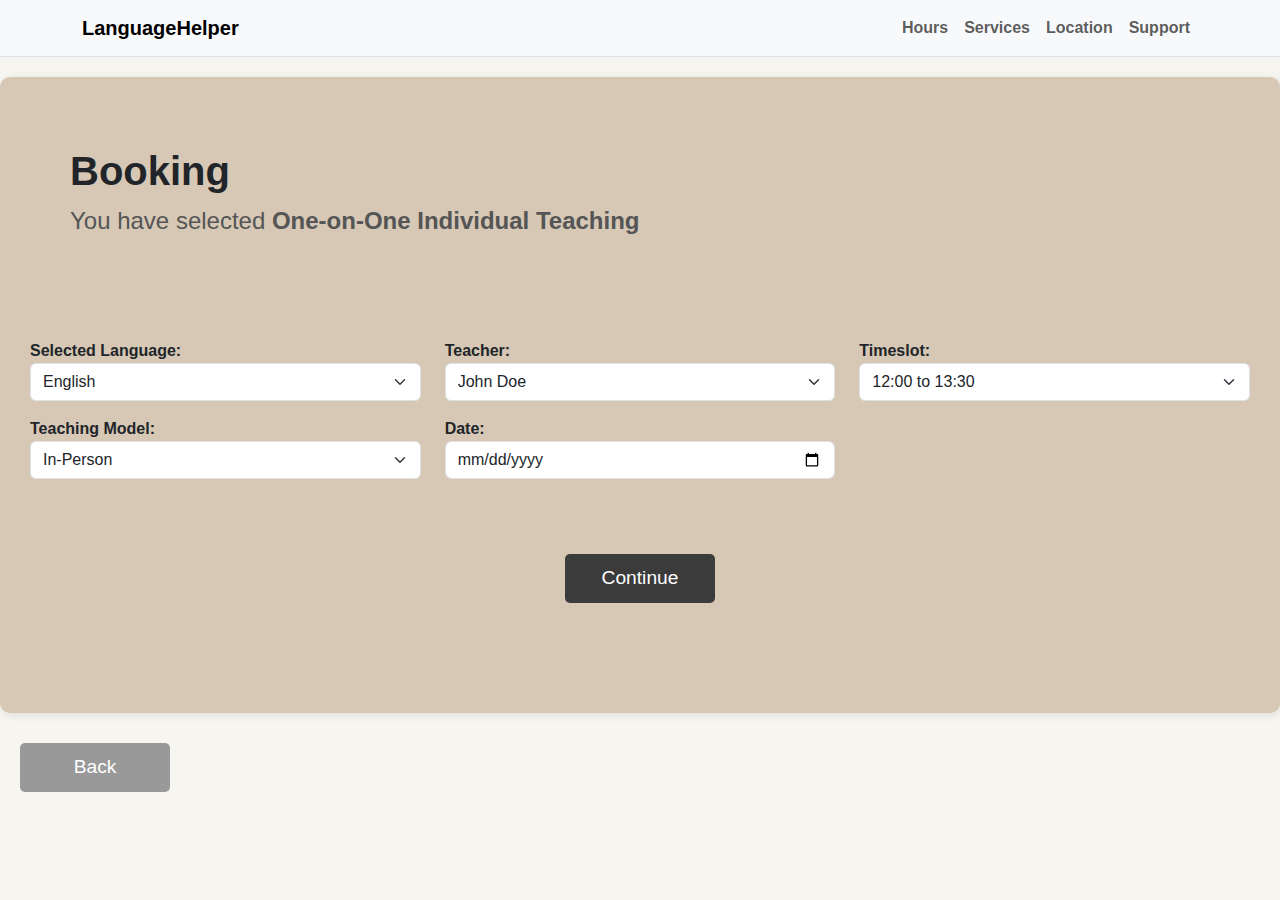
<file: booking.html>
<!DOCTYPE html>
<html lang="en">
<head>
    <meta charset="UTF-8">
    <meta name="viewport" content="width=device-width, initial-scale=1">
    <title>Location - Service Name</title>
    <link rel="stylesheet" href="https://cdn.jsdelivr.net/npm/bootstrap@5.3.0/dist/css/bootstrap.min.css">
    <link rel="stylesheet" href="CSS/booking.css"> 
</head>
<body>

    <nav class="navbar navbar-expand-lg navbar-light bg-light border-bottom">
        <div class="container">
            <a class="navbar-brand fw-bold" href="index.html">LanguageHelper</a>
            <button class="navbar-toggler" type="button" data-bs-toggle="collapse" data-bs-target="#navbarNav">
            <span class="navbar-toggler-icon"></span>
            </button>
            <div class="collapse navbar-collapse justify-content-end" id="navbarNav">
            <ul class="navbar-nav">
                <li class="nav-item"><a class="nav-link fw-bold" href="hours.html">Hours</a></li>
                <li class="nav-item"><a class="nav-link fw-bold" href="services.html">Services</a></li>
                <li class="nav-item"><a class="nav-link fw-bold" href="location.html">Location</a></li>
                <li class="nav-item"><a class="nav-link fw-bold" href="support.html">Support</a></li>
            </ul>
            </div>
        </div>
        </nav>

    <div class="container booking-container">
        <h2 class="title">Booking</h2>
        <p class="subtitle">You have selected <strong>One-on-One Individual Teaching</strong></p>

        <form id="booking-form">
            <div class="row mb-3">
                <div class="col-md-4">
                    <label for="language">Selected Language:</label>
                    <select id="language" class="form-select">
                        <option>English</option>
                        <option>French</option>
                        <option>Spanish</option>
                        <option>German</option>
                        <option>Chinese (Mandarin)</option>
                        <option>Japanese</option>
                        <option>Korean</option>
                        <option>Russian</option>
                        <option>Arabic</option>
                        <option>Hindi</option>
                        <option>Portuguese</option>
                        <option>Latin</option>
                    </select>
                </div>
                <div class="col-md-4">
                    <label for="teacher">Teacher:</label>
                    <select id="teacher" class="form-select">
                        <option>John Doe</option>
                        <option>Jane Smith</option>
                        <option>Bill Brooks</option>
                        <option>Evelyn Wang</option>
                        <option>Joe White</option>
                    </select>
                </div>
                <div class="col-md-4">
                    <label for="timeslot">Timeslot:</label>
                    <select id="timeslot" class="form-select">
                        <option>12:00 to 13:30</option>
                        <option>14:00 to 15:30</option>
                        <option>16:00 to 17:30</option>
                    </select>
                </div>
            </div>

            <div class="row mb-3">
                <div class="col-md-4">
                    <label for="teaching-model">Teaching Model:</label>
                    <select id="teaching-model" class="form-select">
                        <option>In-Person</option>
                        <option>Online</option>
                    </select>
                </div>
                <div class="col-md-4">
                    <label for="date">Date:</label>
                    <input type="date" id="date" class="form-control">
                </div>
            </div>

            <button type="button" class="btn continue-btn" onclick="redirectToStudentInfo()">Continue</button>
        </form>
    </div>

    <button class="btn back-btn" onclick="window.history.back();">Back</button>
    <script>
        function redirectToStudentInfo() {
            const language = document.getElementById("language").value;
            const teacher = document.getElementById("teacher").value;
            const date = document.getElementById("date").value;
            const time = document.getElementById("timeslot").value;  
            const model = document.getElementById("teaching-model").value;  
    
            const bookingId = Math.floor(10000000 + Math.random() * 90000000);
    
            localStorage.setItem("bookingId", bookingId);
            localStorage.setItem("bookingLanguage", language);
            localStorage.setItem("bookingTeacher", teacher);
            localStorage.setItem("bookingDate", date);
            localStorage.setItem("bookingTime", time);
            localStorage.setItem("bookingModel", model);
            window.location.href = "studentInfo.html";
        }
    </script>
</body>
</html>
</file>
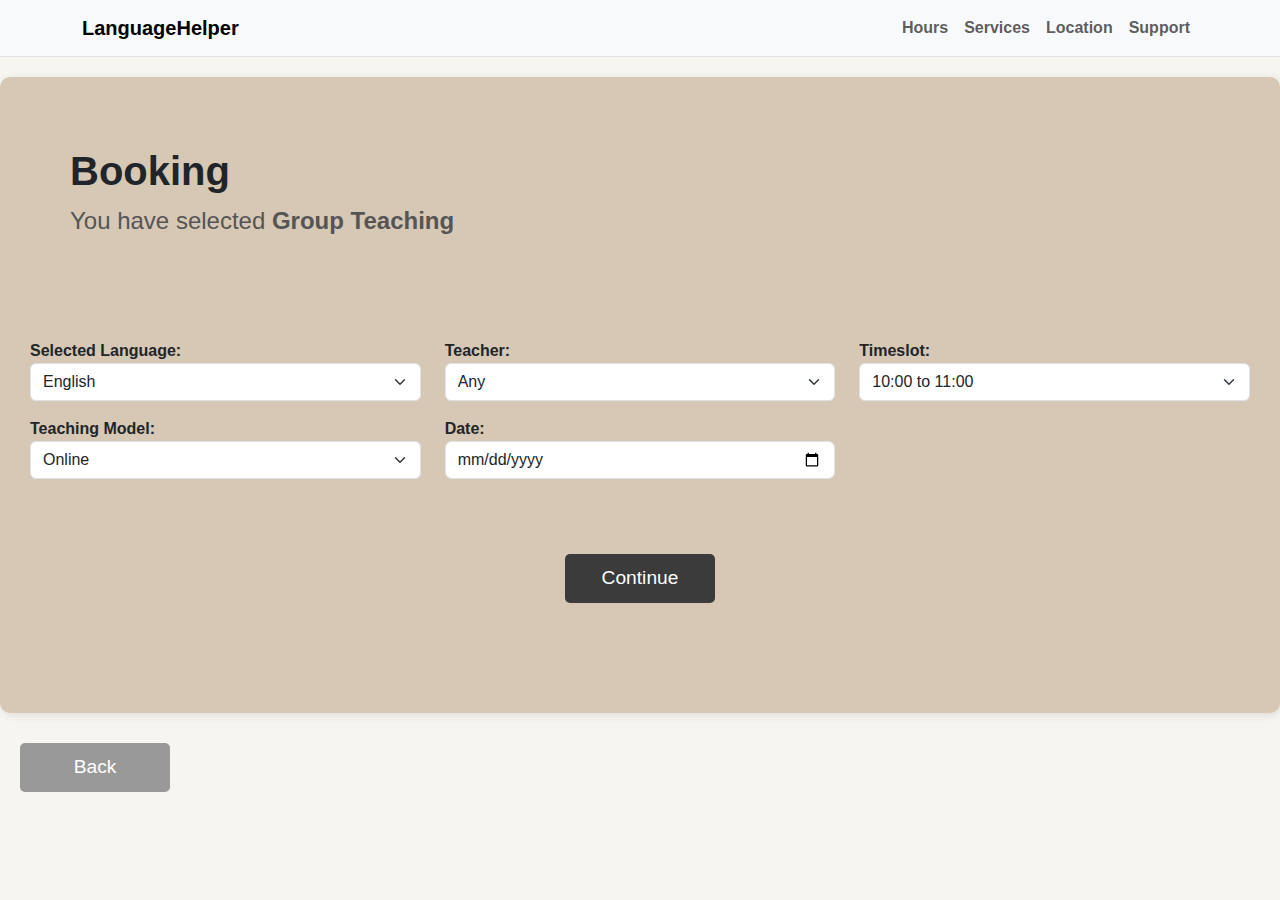
<file: booking2.html>
<!DOCTYPE html>
<html lang="en">
<head>
    <meta charset="UTF-8">
    <meta name="viewport" content="width=device-width, initial-scale=1">
    <title>Location - Service Name</title>
    <link rel="stylesheet" href="https://cdn.jsdelivr.net/npm/bootstrap@5.3.0/dist/css/bootstrap.min.css">
    <link rel="stylesheet" href="CSS/booking.css"> 
</head>
<body>

    <nav class="navbar navbar-expand-lg navbar-light bg-light border-bottom">
        <div class="container">
            <a class="navbar-brand fw-bold" href="index.html">LanguageHelper</a>
            <button class="navbar-toggler" type="button" data-bs-toggle="collapse" data-bs-target="#navbarNav">
            <span class="navbar-toggler-icon"></span>
            </button>
            <div class="collapse navbar-collapse justify-content-end" id="navbarNav">
            <ul class="navbar-nav">
                <li class="nav-item"><a class="nav-link fw-bold" href="hours.html">Hours</a></li>
                <li class="nav-item"><a class="nav-link fw-bold" href="services.html">Services</a></li>
                <li class="nav-item"><a class="nav-link fw-bold" href="location.html">Location</a></li>
                <li class="nav-item"><a class="nav-link fw-bold" href="support.html">Support</a></li>
            </ul>
            </div>
        </div>
        </nav>

    <div class="container booking-container">
        <h2 class="title">Booking</h2>
        <p class="subtitle">You have selected <strong>Group Teaching</strong></p>

        <form id="booking-form">
            <div class="row mb-3">
                <div class="col-md-4">
                    <label for="language">Selected Language:</label>
                    <select id="language" class="form-select">
                        <option>English</option>
                        <option>French</option>
                        <option>Spanish</option>
                        <option>German</option>
                        <option>Chinese (Mandarin)</option>
                        <option>Japanese</option>
                        <option>Korean</option>
                        <option>Russian</option>
                        <option>Arabic</option>
                        <option>Hindi</option>
                        <option>Portuguese</option>
                        <option>Latin</option>
                        <option>Greek</option>
                        <option>Indonesian</option>
                        <option>Bengali</option>
                        <option>Urdu</option>
                        <option>Turkish</option>
                    </select>
                </div>
                <div class="col-md-4">
                    <label for="teacher">Teacher:</label>
                    <select id="teacher" class="form-select">
                        <option>Any</option>
                    </select>
                </div>
                <div class="col-md-4">
                    <label for="timeslot">Timeslot:</label>
                    <select id="timeslot" class="form-select">
                        <option>10:00 to 11:00</option>
                        <option>11:30 to 12:30</option>
                        <option>13:00 to 14:00</option>
                        <option>14:00 to 15:00</option>
                        <option>14:30 to 15:30</option>
                    </select>
                </div>
            </div>

            <div class="row mb-3">
                <div class="col-md-4">
                    <label for="teaching-model">Teaching Model:</label>
                    <select id="teaching-model" class="form-select">
                        <option>Online</option>
                    </select>
                </div>
                <div class="col-md-4">
                    <label for="date">Date:</label>
                    <input type="date" id="date" class="form-control">
                </div>
            </div>

            <button type="button" class="btn continue-btn" onclick="redirectToStudentInfo()">Continue</button>
        </form>
    </div>

    <button class="btn back-btn" onclick="window.history.back();">Back</button>
    <script>
        function redirectToStudentInfo() {
            const language = document.getElementById("language").value;
            const teacher = document.getElementById("teacher").value;
            const date = document.getElementById("date").value;
            const time = document.getElementById("timeslot").value;  
            const model = document.getElementById("teaching-model").value;  
            const bookingId = Math.floor(10000000 + Math.random() * 90000000);
    
            localStorage.setItem("bookingId", bookingId);
            localStorage.setItem("bookingLanguage", language);
            localStorage.setItem("bookingTeacher", teacher);
            localStorage.setItem("bookingDate", date);
            localStorage.setItem("bookingTime", time);
            localStorage.setItem("bookingModel", model);
            window.location.href = "studentInfo.html";
        }
    </script>
</body>
</html>
</file>
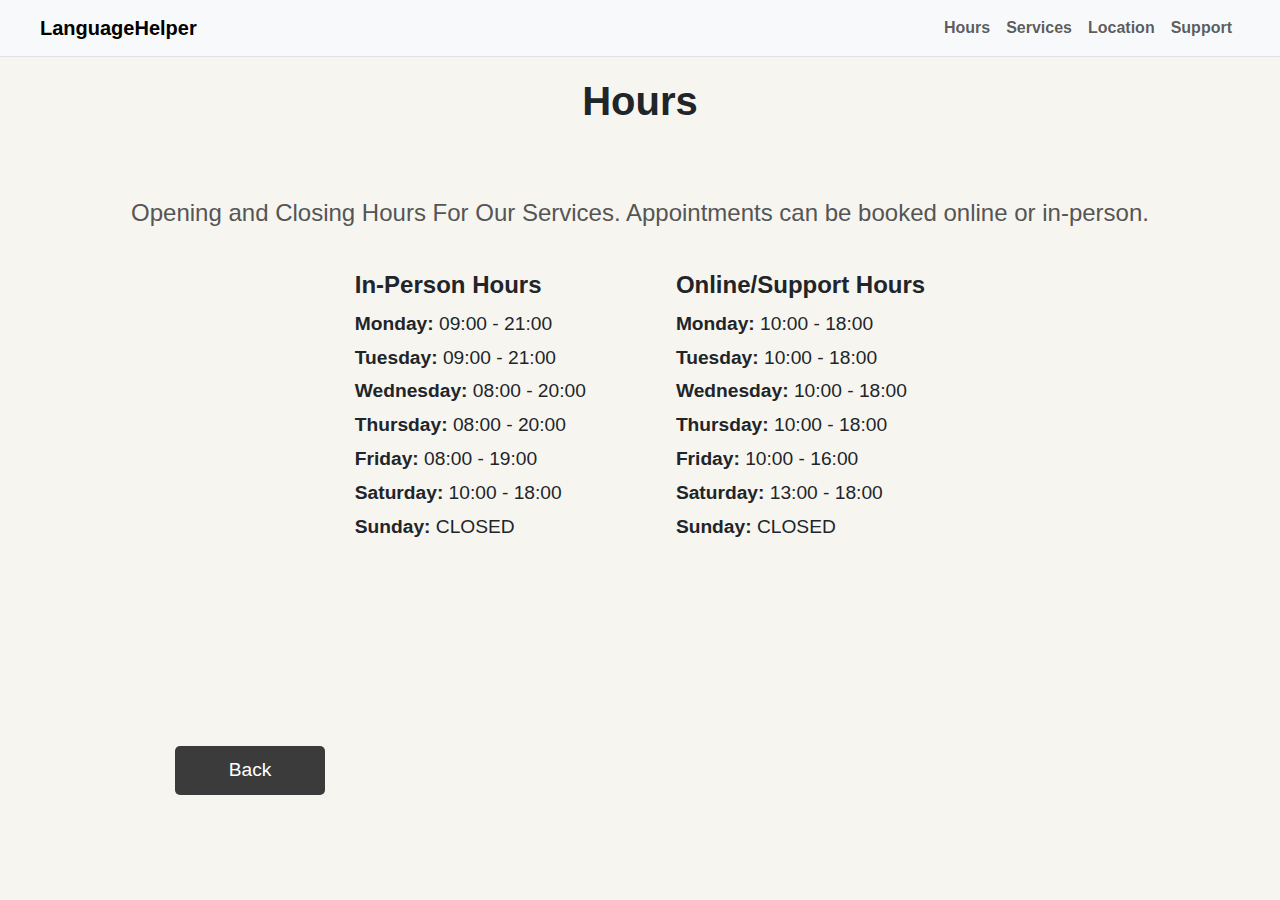
<file: hours.html>
<!DOCTYPE html>
<html lang="en">
<head>
    <meta charset="UTF-8">
    <meta name="viewport" content="width=device-width, initial-scale=1">
    <title>Location - Service Name</title>
    <link rel="stylesheet" href="https://cdn.jsdelivr.net/npm/bootstrap@5.3.0/dist/css/bootstrap.min.css">
    <link rel="stylesheet" href="CSS/hours.css"> 
</head>
<body>

    <nav class="navbar navbar-expand-lg navbar-light bg-light border-bottom">
        <div class="container">
            <a class="navbar-brand fw-bold" href="index.html">LanguageHelper</a>
            <button class="navbar-toggler" type="button" data-bs-toggle="collapse" data-bs-target="#navbarNav">
            <span class="navbar-toggler-icon"></span>
            </button>
            <div class="collapse navbar-collapse justify-content-end" id="navbarNav">
            <ul class="navbar-nav">
                <li class="nav-item"><a class="nav-link fw-bold" href="hours.html">Hours</a></li>
                <li class="nav-item"><a class="nav-link fw-bold" href="services.html">Services</a></li>
                <li class="nav-item"><a class="nav-link fw-bold" href="location.html">Location</a></li>
                <li class="nav-item"><a class="nav-link fw-bold" href="support.html">Support</a></li>
            </ul>
            </div>
        </div>
        </nav>

    <section class="hero d-flex align-items-center">
        <div class="container text-center">
        <h1 class="title">Hours</h1>
        </div>
        </section>

    <div  class="hours-content">
        <div class="text-container">
            <p class="subtitle">Opening and Closing Hours For Our Services. Appointments can be booked online or in-person.</p>
            <div class="hours-table">
                <div class="hours-column">
                    <h3>In-Person Hours</h3>
                    <p><strong>Monday:</strong> 09:00 - 21:00</p>
                    <p><strong>Tuesday:</strong> 09:00 - 21:00</p>
                    <p><strong>Wednesday:</strong> 08:00 - 20:00</p>
                    <p><strong>Thursday:</strong> 08:00 - 20:00</p>
                    <p><strong>Friday:</strong> 08:00 - 19:00</p>
                    <p><strong>Saturday:</strong> 10:00 - 18:00</p>
                    <p><strong>Sunday:</strong> CLOSED</p>
                </div>
                <div class="hours-column">
                    <h3>Online/Support Hours</h3>
                    <p><strong>Monday:</strong> 10:00 - 18:00</p>
                    <p><strong>Tuesday:</strong> 10:00 - 18:00</p>
                    <p><strong>Wednesday:</strong> 10:00 - 18:00</p>
                    <p><strong>Thursday:</strong> 10:00 - 18:00</p>
                    <p><strong>Friday:</strong> 10:00 - 16:00</p>
                    <p><strong>Saturday:</strong> 13:00 - 18:00</p>
                    <p><strong>Sunday:</strong> CLOSED</p>
                </div>
            </div>

            <button class="back-btn" onclick="history.back()">Back</button>
        </div>
    </div>

</body>
</html>
</file>
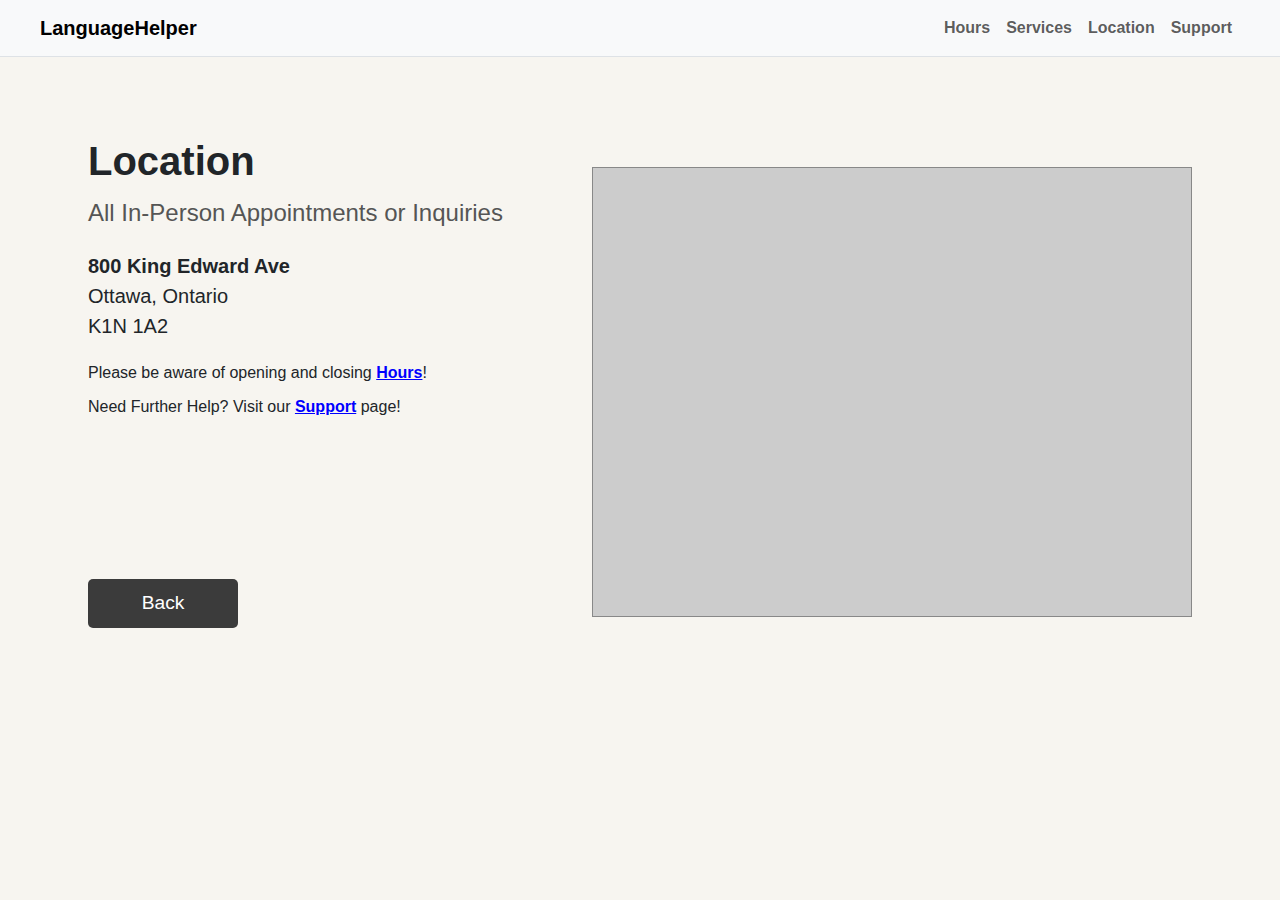
<file: location.html>
<!DOCTYPE html>
<html lang="en">
<head>
    <meta charset="UTF-8">
    <meta name="viewport" content="width=device-width, initial-scale=1">
    <title>Location - Service Name</title>
    <link rel="stylesheet" href="https://cdn.jsdelivr.net/npm/bootstrap@5.3.0/dist/css/bootstrap.min.css">
    <link rel="stylesheet" href="CSS/location.css"> 
</head>
<body>

    <nav class="navbar navbar-expand-lg navbar-light bg-light border-bottom">
        <div class="container">
            <a class="navbar-brand fw-bold" href="index.html">LanguageHelper</a>
            <button class="navbar-toggler" type="button" data-bs-toggle="collapse" data-bs-target="#navbarNav">
            <span class="navbar-toggler-icon"></span>
            </button>
            <div class="collapse navbar-collapse justify-content-end" id="navbarNav">
            <ul class="navbar-nav">
                <li class="nav-item"><a class="nav-link fw-bold" href="hours.html">Hours</a></li>
                <li class="nav-item"><a class="nav-link fw-bold" href="services.html">Services</a></li>
                <li class="nav-item"><a class="nav-link fw-bold" href="location.html">Location</a></li>
                <li class="nav-item"><a class="nav-link fw-bold" href="support.html">Support</a></li>
            </ul>
            </div>
        </div>
        </nav>

    <div class="location-content">
        <div class="text-container">
            <h1 class="title">Location</h1>
            <p class="subtitle">All In-Person Appointments or Inquiries</p>
            <p class="location-info">
                <strong>
                800 King Edward Ave</strong><br>
                Ottawa, Ontario<br>
                K1N 1A2
            </p>
            <p class="notice">
                Please be aware of opening and closing <a href="hours.html">Hours</a>!
            </p>
            <p class="support">
                Need Further Help? Visit our <a href="support.html">Support</a> page!
            </p>
            <button class="back-btn" onclick="history.back()">Back</button>
        </div>
    
        <div class="map-container">
            <iframe src="https://www.google.com/maps/embed?pb=!1m18!1m12!1m3!1d2800.5059002762523!2d-75.68123822372844!3d45.41930237107329!2m3!1f0!2f0!3f0!3m2!1i1024!2i768!4f13.1!3m3!1m2!1s0x4cce05a74e93237b%3A0x2e6c2c10b7581602!2sSITE%2C%20800%20King%20Edward%20Ave%2C%20Ottawa%2C%20ON%20K1N%201A2!5e0!3m2!1sen!2sca!4v1739751009983!5m2!1sen!2sca" width="600" height="450" style="border:0;" allowfullscreen="" loading="lazy" referrerpolicy="no-referrer-when-downgrade"></iframe>
        </div>
    </div>

</body>
</html>
</file>
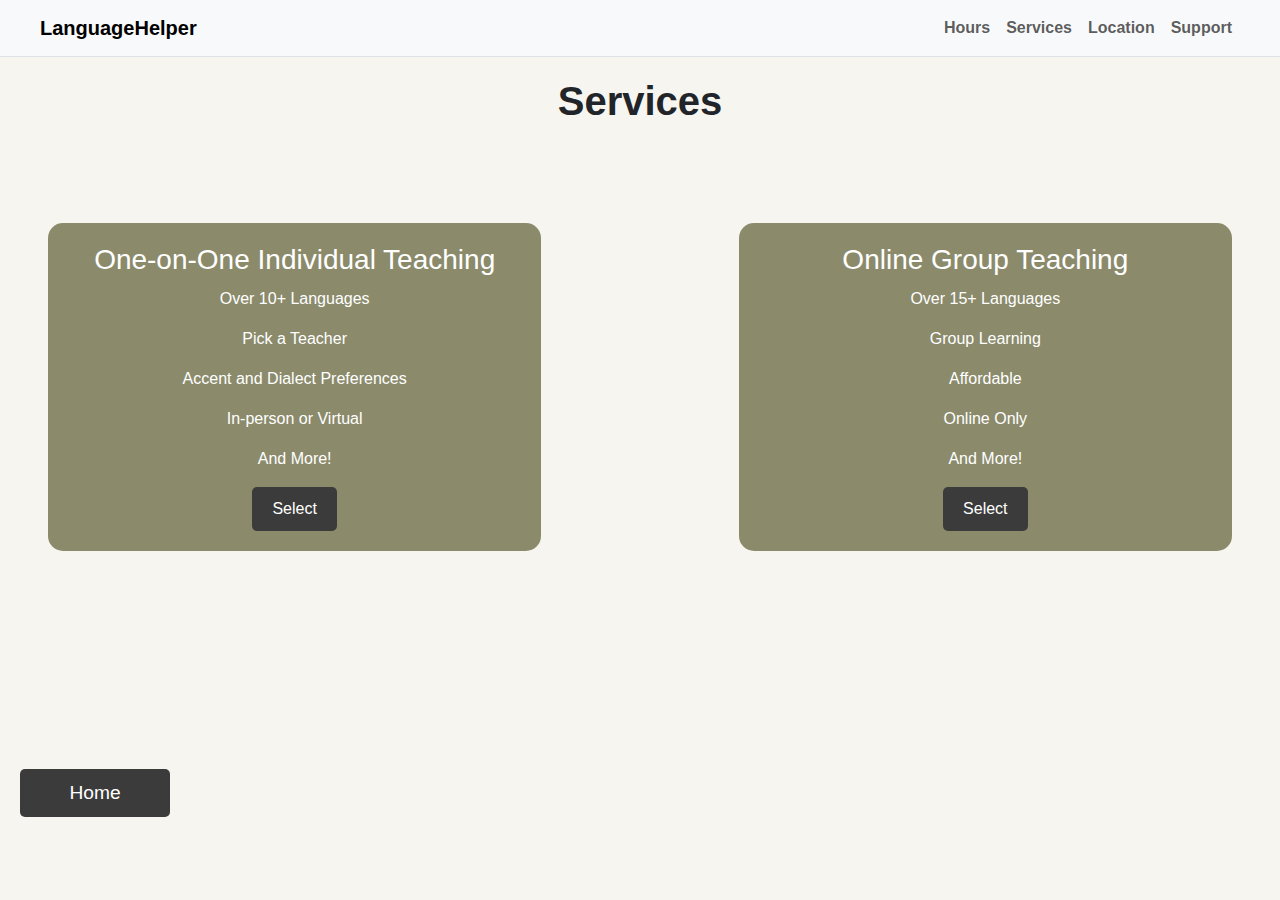
<file: services.html>
<!DOCTYPE html>
<html lang="en">
<head>
  <meta charset="UTF-8">
  <meta name="viewport" content="width=device-width, initial-scale=1.0">
  <title>Our Services - Language Learning</title>
  <link rel="stylesheet" href="https://cdn.jsdelivr.net/npm/bootstrap@5.3.0/dist/css/bootstrap.min.css">
  <link rel="stylesheet" href="CSS/services.css">
</head>
<body>

  <nav class="navbar navbar-expand-lg navbar-light bg-light border-bottom">
    <div class="container">
        <a class="navbar-brand fw-bold" href="index.html">LanguageHelper</a>
        <button class="navbar-toggler" type="button" data-bs-toggle="collapse" data-bs-target="#navbarNav">
        <span class="navbar-toggler-icon"></span>
        </button>
        <div class="collapse navbar-collapse justify-content-end" id="navbarNav">
        <ul class="navbar-nav">
            <li class="nav-item"><a class="nav-link fw-bold" href="hours.html">Hours</a></li>
            <li class="nav-item"><a class="nav-link fw-bold" href="services.html">Services</a></li>
            <li class="nav-item"><a class="nav-link fw-bold" href="location.html">Location</a></li>
            <li class="nav-item"><a class="nav-link fw-bold" href="support.html">Support</a></li>
        </ul>
        </div>
    </div>
    </nav>

  <section class="hero d-flex align-items-center">
    <div class="container text-center">
    <h1 class="title">Services</h1>
    </div>
  </section>

  <section class="container text-center my-5">
    <div class="row">
      <div class="col-md-5 service-box">
        <h3>One-on-One Individual Teaching</h3>
        <div class="service-details">
          <p>Over 10+ Languages</p>
          <p>Pick a Teacher</p>
          <p>Accent and Dialect Preferences</p>
          <p>In-person or Virtual</p>
          <p>And More!</p>
        </div>
        <button class="btn btn-primary" onclick="window.location.href='booking.html'">Select</button>
      </div>

      <div class="col-md-2 d-flex align-items-center justify-content-center">
        <div class="divider"></div>
      </div>

      <div class="col-md-5 service-box">
        <h3>Online Group Teaching</h3>
        <div class="service-details">
          <p>Over 15+ Languages</p>
          <p>Group Learning</p>
          <p>Affordable</p>
          <p>Online Only</p>
          <p>And More!</p>
        </div>
        <button class="btn btn-primary" onclick="window.location.href='booking2.html'">Select</button>
      </div>
    </div>
  </section>
  <button class="back-btn" onclick="window.location.href='index.html'">Home</button>

    </body>
</html>
</file>
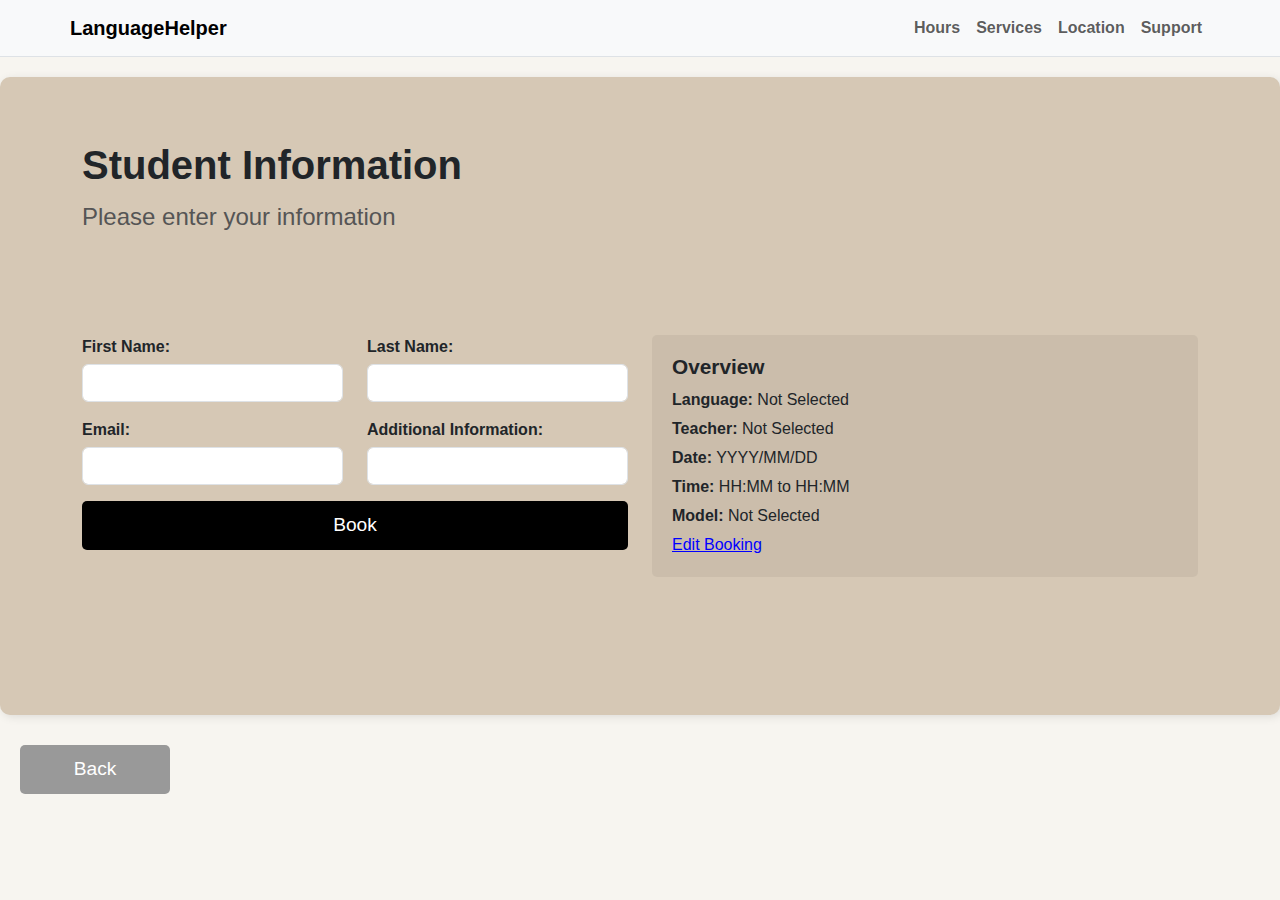
<file: studentInfo.html>
<!DOCTYPE html>
<html lang="en">
<head>
    <meta charset="UTF-8">
    <meta name="viewport" content="width=device-width, initial-scale=1">
    <title>Location - Service Name</title>
    <link rel="stylesheet" href="https://cdn.jsdelivr.net/npm/bootstrap@5.3.0/dist/css/bootstrap.min.css">
    <link rel="stylesheet" href="CSS/studentInfo.css"> 
</head>
<body>

    <nav class="navbar navbar-expand-lg navbar-light bg-light border-bottom">
        <div class="container">
            <a class="navbar-brand fw-bold" href="index.html">LanguageHelper</a>
            <button class="navbar-toggler" type="button" data-bs-toggle="collapse" data-bs-target="#navbarNav">
            <span class="navbar-toggler-icon"></span>
            </button>
            <div class="collapse navbar-collapse justify-content-end" id="navbarNav">
            <ul class="navbar-nav">
                <li class="nav-item"><a class="nav-link fw-bold" href="hours.html">Hours</a></li>
                <li class="nav-item"><a class="nav-link fw-bold" href="services.html">Services</a></li>
                <li class="nav-item"><a class="nav-link fw-bold" href="location.html">Location</a></li>
                <li class="nav-item"><a class="nav-link fw-bold" href="support.html">Support</a></li>
            </ul>
            </div>
        </div>
        </nav>
<div class="student-info-container">
 <div class="container mt-4">
 <h2 class="title">Student Information</h2>
 <p class="subtitle">Please enter your information</p>
 <div class="row">
     <div class="col-md-6">
         <form id="student-form">
             <div class="row mb-3">
                 <div class="col-md-6">
                     <label for="first-name">First Name:</label>
                     <input type="text" id="first-name" class="form-control" required>
                 </div>
                 <div class="col-md-6">
                     <label for="last-name">Last Name:</label>
                     <input type="text" id="last-name" class="form-control" required>
                 </div>
             </div>

             <div class="row mb-3">
                 <div class="col-md-6">
                     <label for="email">Email:</label>
                     <input type="email" id="email" class="form-control" required>
                 </div>
                 <div class="col-md-6">
                     <label for="additional-info">Additional Information:</label>
                     <input type="text" id="additional-info" class="form-control">
                 </div>
             </div>

             <button type="submit" class="btn book-btn">Book</button>
         </form>
     </div>

     <div class="col-md-6">
         <div class="overview">
             <h4>Overview</h4>
             <p><strong>Language:</strong> <span id="overview-language">French</span></p>
             <p><strong>Teacher:</strong> <span id="overview-teacher">John Doe</span></p>
             <p><strong>Date:</strong> <span id="overview-date">YYYY/MM/DD</span></p>
             <p><strong>Time:</strong> <span id="overview-time">HH:MM to HH:MM</span></p>
             <p><strong>Model:</strong> <span id="overview-model">In-Person</span></p>
             <a href="booking.html" class="edit-link">Edit Booking</a>
         </div>
     </div>
 </div>
</div>
</div>

    <button type="button" class="btn back-btn" onclick="history.back()">Back</button>
    <script>
            document.getElementById("overview-language").textContent = localStorage.getItem("bookingLanguage") || "Not Selected";
            document.getElementById("overview-teacher").textContent = localStorage.getItem("bookingTeacher") || "Not Selected";
            document.getElementById("overview-date").textContent = localStorage.getItem("bookingDate") || "YYYY/MM/DD";
            document.getElementById("overview-time").textContent = localStorage.getItem("bookingTime") || "HH:MM to HH:MM";
            document.getElementById("overview-model").textContent = localStorage.getItem("bookingModel") || "Not Selected";
    
            document.getElementById("student-form").addEventListener("submit", function (event) {
                event.preventDefault();
                const firstName = document.getElementById("first-name").value;
                const lastName = document.getElementById("last-name").value;
                const email = document.getElementById("email").value;
                const additionalInfo = document.getElementById("additional-info").value;
                localStorage.setItem("bookingFirstName", firstName);
                localStorage.setItem("bookingLastName", lastName);
                localStorage.setItem("bookingEmail", email);
                localStorage.setItem("bookingAdditionalInfo", additionalInfo);
                window.location.href = "confirmation.html"; 
            });
    </script>
</body>
</html>
</file>
<file: CSS/booking.css>
body {
    margin: 0;
    font-family: 'Gill Sans', 'Gill Sans MT', Calibri, 'Trebuchet MS', sans-serif;
    background-color: #F7F5F0;
}

.booking-container {
    background: #D6C8B5;
    padding: 30px;
    border-radius: 10px;
    max-width: 100%;
    max-height: 100%;
    margin: 20px auto;
    box-shadow: 2px 2px 10px rgba(0, 0, 0, 0.1);
}

label {
    font-weight: bold;
}

.continue-btn {
    width: 150px;
    font-size: 1.2rem;
    padding: 10px;
    background-color: #3B3B3B;
    color: white;
    border: none;
    border-radius: 5px;
    cursor: pointer;
    display: block;
    margin: 20px auto;
    margin-top: 75px;
    margin-bottom: 80px;
}

.title {
    font-size: 2.5rem;
    font-weight: bold;
    margin-left: 40px;
    margin-top: 40px;
}

.subtitle {
    font-size: 1.5rem;
    color: #555;
    margin-bottom: 100px;
    margin-left: 40px;
}

.back-btn {
    width: 150px;
    font-size: 1.2rem;
    padding: 10px;
    background-color: #999999ff;
    color: white;
    border: none;
    border-radius: 5px;
    cursor: pointer;
    margin-top: 10px;
    margin-left: 20px;
    margin-right: 800px;
    margin-bottom: 0px;
    position: relative;
}

.back-btn:hover {
    background-color: #666;
}
</file>
<file: CSS/hours.css>
body {
    margin: 0;
    font-family: 'Gill Sans', 'Gill Sans MT', Calibri, 'Trebuchet MS', sans-serif;
    background-color: #F7F5F0;
}

.navbar {
    padding-top: 0.5rem;
    padding-bottom: 0.5rem;
    border-bottom: 1px solid #dee2e6;
}

.navbar .container {
    padding: 0;
}

.navbar-brand {
    font-size: 1.25rem;
    font-weight: bold;
}

.navbar-nav .nav-link {
    padding-top: 0.5rem;
    padding-bottom: 0.5rem;
    font-weight: bold;
}

.container {
    max-width: 1200px;
    margin: auto;
    padding: 20px;
}

.title {
    font-size: 2.5rem;
    font-weight: bold;
    margin-bottom: 10px;
}

.subtitle {
    font-size: 1.5rem;
    color: #555;
    margin-bottom: 20px;
}

.hours-content {
    display: flex;
    justify-content: center;
    align-items: center;
    flex-direction: column;
    max-width: 1200px;
    margin: auto;
    padding: 40px;
}

.text-container {
    text-align: center;
}

.hours-table {
    display: flex;
    justify-content: center;
    gap: 50px;
    margin-bottom: 30px;
}

.hours-column {
    text-align: left;
    padding: 20px;
    border-radius: 10px;
}

.hours-column h3 {
    font-size: 1.5rem;
    font-weight: bold;
    margin-bottom: 10px;
}

.hours-column p {
    font-size: 1.2rem;
    margin: 5px 0;
}

.back-btn {
    width: 150px;
    font-size: 1.2rem;
    padding: 10px;
    background-color: #3B3B3B;
    color: white;
    border: none;
    border-radius: 5px;
    cursor: pointer;
    margin-top: 150px;
    margin-left: 20px;
    margin-right: 800px;
    margin-bottom: 0px;
    position: relative
}

.back-btn:hover {
    background-color: #666;
}
</file>
<file: CSS/location.css>
body {
    margin: 0;
    font-family: 'Gill Sans', 'Gill Sans MT', Calibri, 'Trebuchet MS', sans-serif;
    background-color: #F7F5F0;
}

.navbar {
    padding-top: 0.5rem;
    padding-bottom: 0.5rem;
    border-bottom: 1px solid #dee2e6;
}

.navbar .container {
    padding: 0;
}

.navbar-brand {
    font-size: 1.25rem;
    font-weight: bold;
}

.navbar-nav .nav-link {
    padding-top: 0.5rem;
    padding-bottom: 0.5rem;
    font-weight: bold;
}

.container {
    max-width: 1200px;
    margin: auto;
    padding: 20px;
}

.title {
    font-size: 2.5rem;
    font-weight: bold;
    margin-bottom: 10px;
}

.subtitle {
    font-size: 1.5rem;
    color: #555;
    margin-bottom: 20px;
}

.location-info {
    font-size: 1.25rem;
    margin-bottom: 20px;
}

.notice, 
.support {
    font-size: 1rem;
    margin-bottom: 10px;
}

.notice a, 
.support a {
    font-weight: bold;
    color: blue;
}

.location-content {
    display: flex;
    flex-wrap: wrap; 
    align-items: center;
    justify-content: center;
    max-width: 2000px; 
    margin: auto; 
    padding: 80px; 
}

.text-container {
    width: 45%; 
    padding-right: 50px;
}

.map-container {
    width: 600px; 
    height: 450px; 
    display: flex;
    align-items: center;
    justify-content: center;
    background-color: #ccc;
    border: 1px solid #888;
}

.map-placeholder {
    font-size: 1.2rem;
    color: #444;
}

.map-img {
    max-width: 100%;
    max-height: 100%;
    object-fit: cover;
    border-radius: 10px;
}

.back-btn {
    width: 150px;
    font-size: 1.2rem;
    padding: 10px;
    background-color: #3B3B3B;
    color: white;
    border: none;
    border-radius: 5px;
    cursor: pointer;
    margin-top: 150px;
    margin-left: 0px;
    margin-right: 100px;
    margin-bottom: 20px;
}

.back-btn:hover {
    background-color: #666;
}
</file>
<file: CSS/services.css>
body {
    margin: 0;
    font-family: 'Gill Sans', 'Gill Sans MT', Calibri, 'Trebuchet MS', sans-serif;
    background-color: #F7F5F0;
}

.navbar {
    padding-top: 0.5rem;
    padding-bottom: 0.5rem;
    border-bottom: 1px solid #dee2e6; 
}

.navbar .container {
    padding: 0;
}

.navbar-brand {
    font-size: 1.25rem; 
    font-weight: bold;
}

.navbar-nav .nav-link {
    padding-top: 0.5rem;
    padding-bottom: 0.5rem;
    font-weight: bold;
}

.title {
    font-size: 2.5rem;
    font-weight: bold;
    margin-bottom: 10px;
}

.subtitle {
    font-size: 1.5rem;
    color: #555;
    margin-bottom: 20px;
}

.container {
    max-width: 1200px;
    margin: auto;
    padding: 20px;
}

.service-box {
    background-color: #8B8B6C;
    padding: 20px;
    border-radius: 15px;
    color: white;
    text-align: center;
}

.service-box h3 {
    margin-bottom: 10px;
}

.service-box .service-details {
    font-size: 1rem;
}

.service-box button {
    background-color: #3B3B3B;
    color: white;
    border: none;
    padding: 10px 20px;
    border-radius: 5px;
    cursor: pointer;
}

.service-box button:hover {
    background-color: #575757;
}

.back-btn {
    width: 150px;
    font-size: 1.2rem;
    padding: 10px;
    background-color: #3B3B3B;
    color: white;
    border: none;
    border-radius: 5px;
    cursor: pointer;
    margin-top: 150px;
    margin-left: 20px;
    margin-right: 100px;
    margin-bottom: 20px;
    position: relative;
}

.back-btn:hover {
    background-color: #666;
}
</file>
<file: CSS/studentInfo.css>
body {
    margin: 0;
    font-family: 'Gill Sans', 'Gill Sans MT', Calibri, 'Trebuchet MS', sans-serif;
    background-color: #F7F5F0;
}

.navbar {
    padding-top: 0.5rem;
    padding-bottom: 0.5rem;
    border-bottom: 1px solid #dee2e6;
}

.navbar .container {
    padding: 0;
}

.navbar-brand {
    font-size: 1.25rem;
    font-weight: bold;
}

.navbar-nav .nav-link {
    padding-top: 0.5rem;
    padding-bottom: 0.5rem;
    font-weight: bold;
}

.title {
    font-size: 2.5rem;
    font-weight: bold;
    margin-bottom: 10px;
}

.subtitle {
    font-size: 1.5rem;
    color: #555;
    margin-bottom: 100px;
}

.student-info-container {
    background: #D6C8B5;
    padding: 40px;
    border-radius: 10px;
    max-width: 100%;
    margin: 20px auto;
    box-shadow: 2px 2px 10px rgba(0, 0, 0, 0.1);
    display: flex;
    flex-direction: column;
    align-items: flex-start;
}

.form-container {
    flex: 1; 
    display: flex;
    flex-direction: column;
    justify-content: flex-start;
    gap: 15px;
}

form {
    text-align: left;
}

.form-row {
    display: flex;
    flex-direction: row;
    gap: 15px;
    width: 100%;
}

.form-row input {
    flex: 1;
}

label {
    font-weight: bold;
    font-size: 1rem;
}

input {
    width: 100%;
    padding: 8px;
    margin-top: 5px;
    border: 1px solid #A3A3A3;
    border-radius: 5px;
    font-size: 1rem;
}

.book-btn {
    width: 150px;
    font-size: 1.2rem;
    padding: 10px;
    border: none;
    border-radius: 5px;
    cursor: pointer;
    display: block;
    margin: 20px auto;
    margin-bottom: 125px;
}

.book-btn {
    background-color: #3B3B3B;
    color: white;
}

.book-btn:hover {
    background-color: #575757;
}

.overview {
    background: rgba(0, 0, 0, 0.05);
    padding: 20px;
    border-radius: 5px;
    text-align: left;
}

.overview h4 {
    font-size: 1.3rem;
    font-weight: bold;
}

.overview p {
    text-align: left;
    margin: 5px 0;
}

input {
    width: 100%;
    padding: 8px;
    margin-top: 5px;
    border: 1px solid #A3A3A3;
    border-radius: 5px;
    font-size: 1rem;
}

.book-btn {
    width: 100%;
    margin-top: 10px;
    padding: 10px;
    background: black;
    color: white;
    border: none;
    border-radius: 5px;
    cursor: pointer;
} 

.edit-link {
    color: blue;
    text-decoration: underline;
    cursor: pointer;
}

.back-btn {
    width: 150px;
    font-size: 1.2rem;
    padding: 10px;
    background-color: #999999ff;
    color: white;
    border: none;
    border-radius: 5px;
    cursor: pointer;
    margin-top: 10px;
    margin-left: 20px;
    margin-right: 800px;
    margin-bottom: 0px;
    position: relative;
}

.back-btn:hover {
    background-color: #666;
}
</file>
